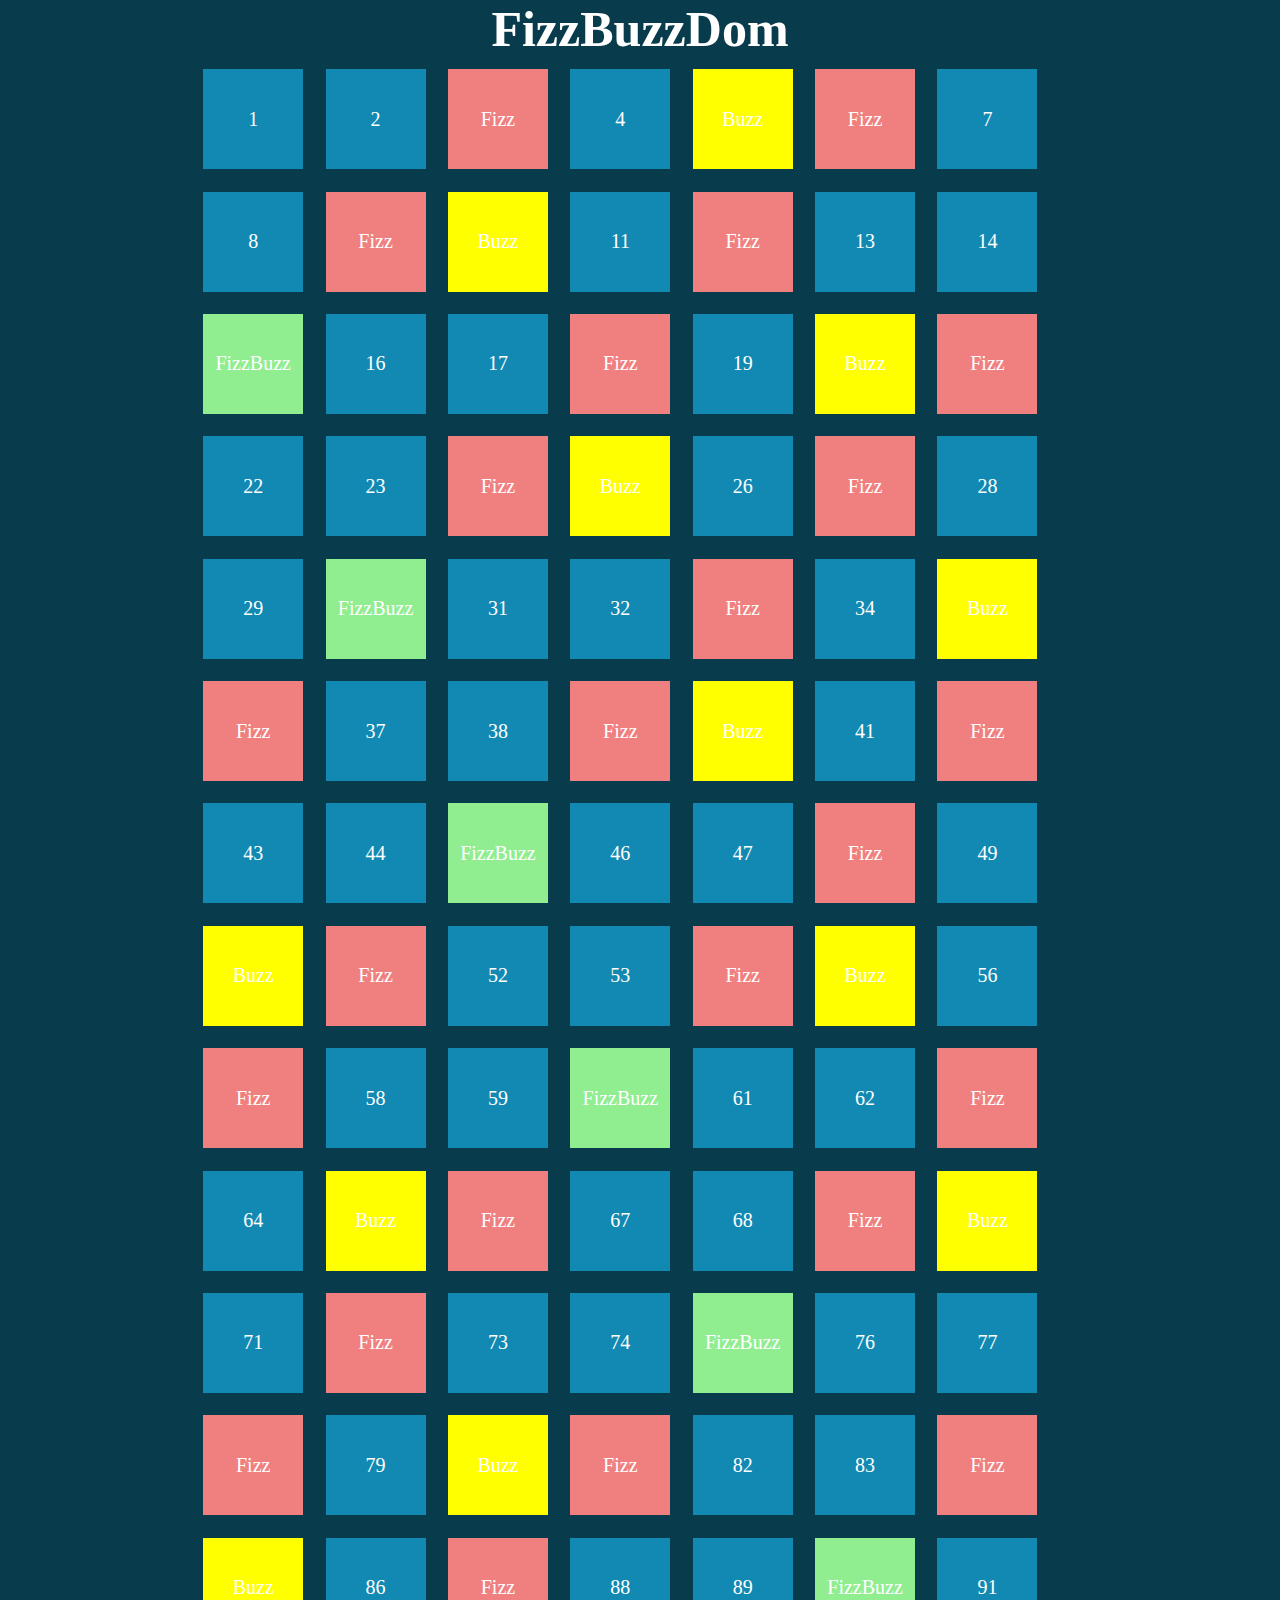
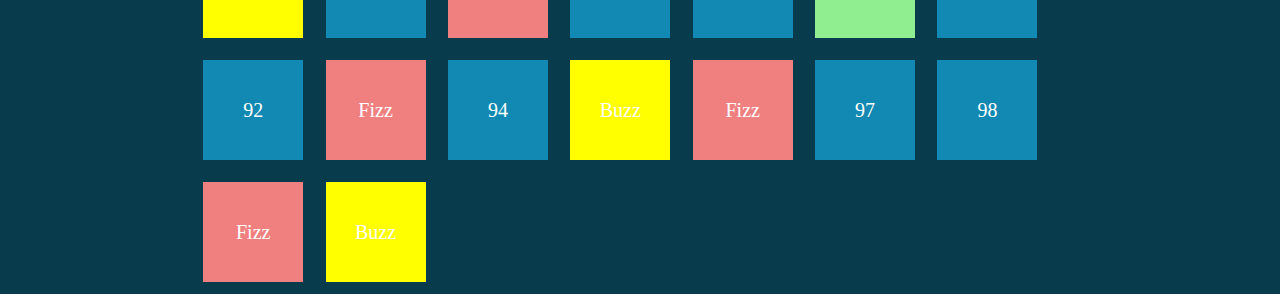
<file: milestone-3/index.html>
<!DOCTYPE html>
<html lang="en">
<head>
    <meta charset="UTF-8">
    <meta http-equiv="X-UA-Compatible" content="IE=edge">
    <meta name="viewport" content="width=device-width, initial-scale=1.0">
    <title>Milestone 3</title>

    <link rel="stylesheet" href="css/style.css">
</head>
<body>
    <h1>FizzBuzzDom</h1>
    <div class="number-container">
        
    </div>
    




    <script type="text/javascript" src="js/script.js"></script>
</body>
</html>
</file>
<file: milestone-3/css/style.css>
*{
    margin: 0;
    padding: 0;
    box-sizing: border-box;
}

body {
    background-color: #083b4b;
}

h1 {
    text-align: center;
    color: white;
    font-size: 50px;
}

.number-container {
    width: 70%;
    margin: 0 auto;
    display: flex;
    flex-wrap: wrap;
}

.number-container h1{
    text-align: center;
}

.square {
    width: 100px;
    height: 100px;
    margin: 0.7rem;
    display: flex;
    justify-content: center;
    align-items: center;
    color:white;
    font-size: 20px;
    
}

.bcg-green {
    background-color: lightgreen;
}

.bcg-yellow {
    background-color: yellow;
}

.bcg-square {
    background-color: #1289b2;
}

.bcg-coral {
    background-color: lightcoral;
}
</file>
